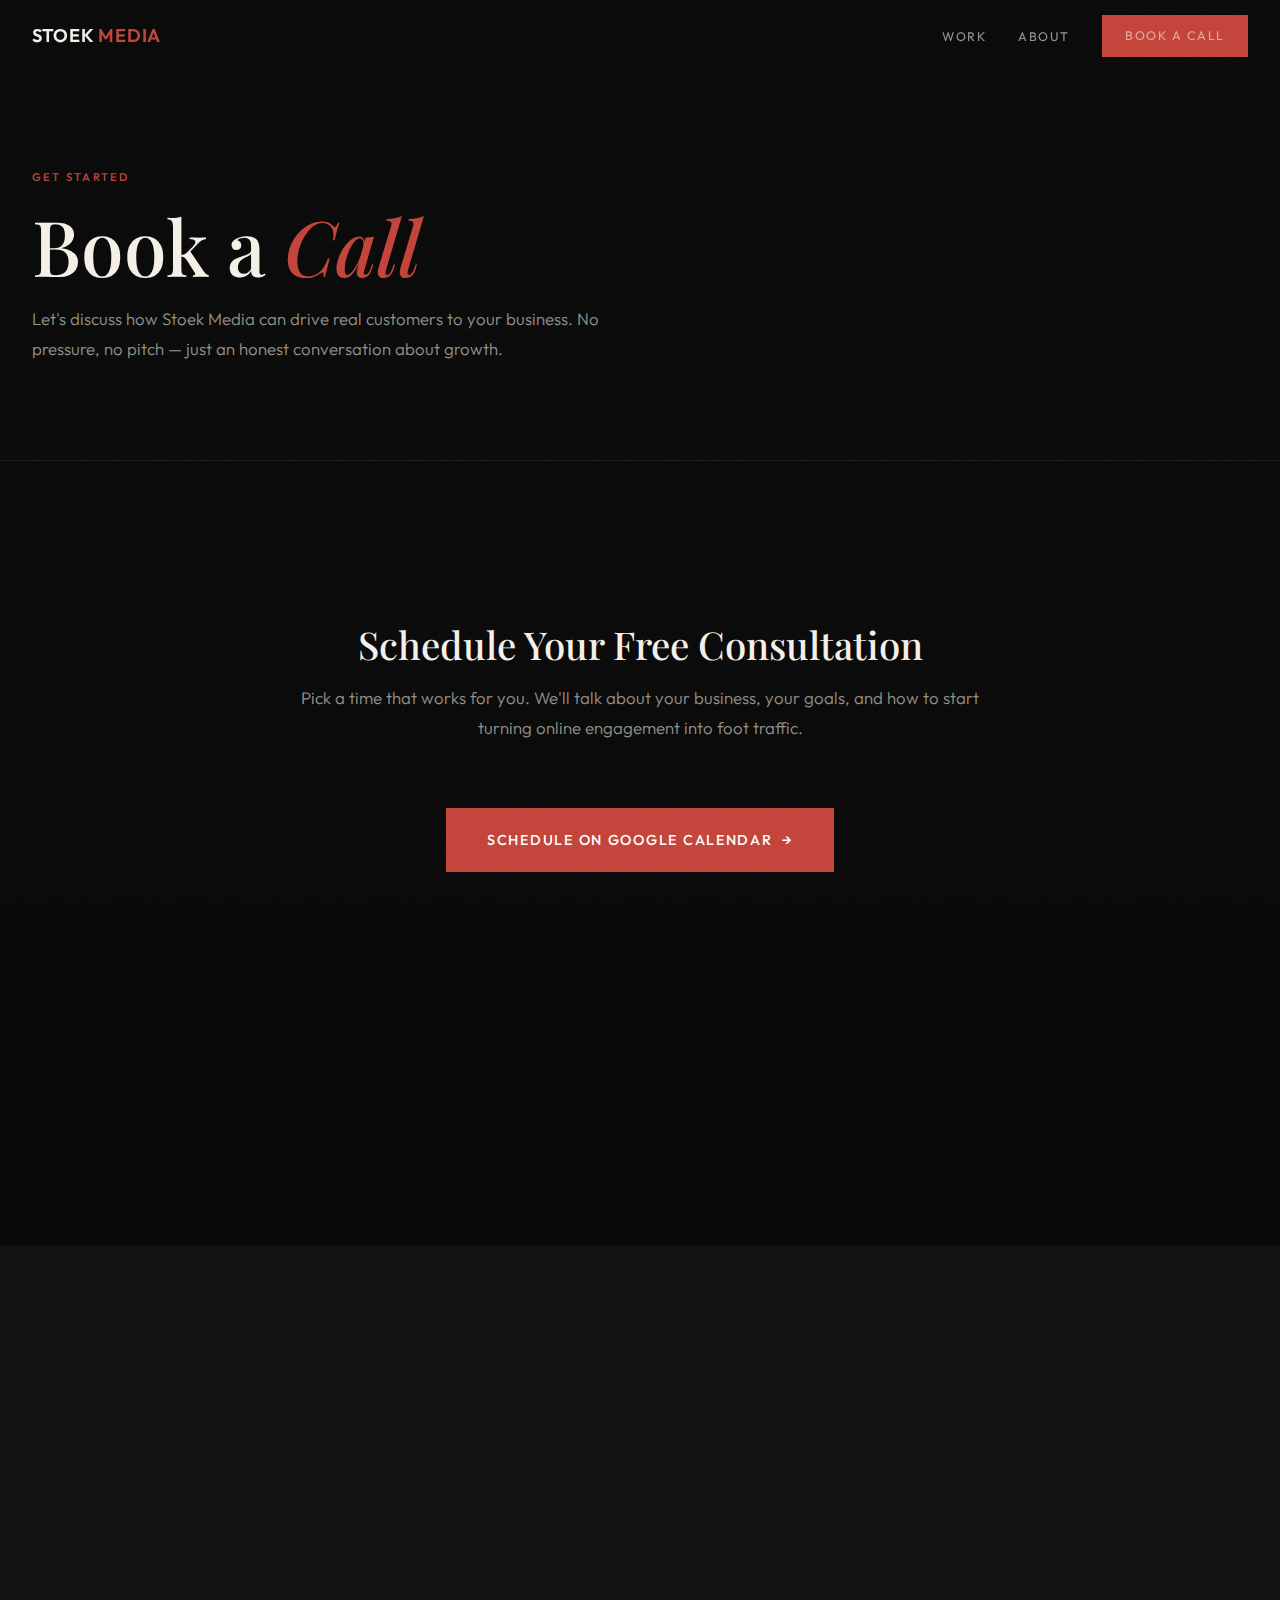
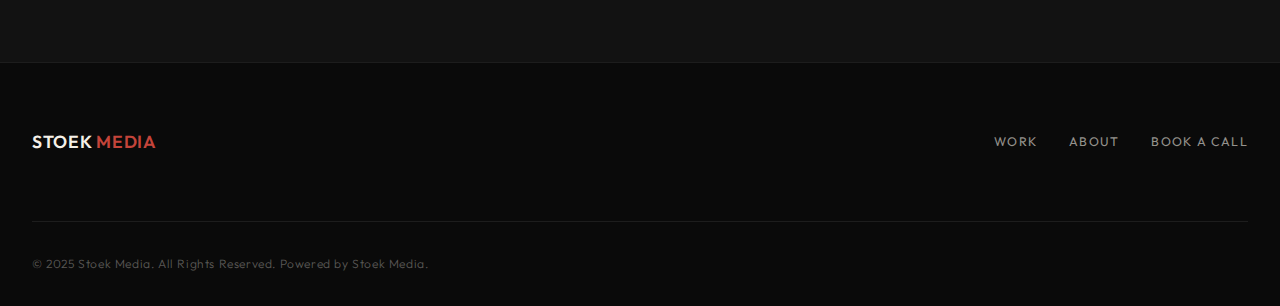
<file: bookings/index.html>
<!DOCTYPE html>
<html lang="en">
<head>
  <meta charset="UTF-8">
  <meta name="viewport" content="width=device-width, initial-scale=1.0">
  <title>Book a Call | Stoek Media</title>
  <meta name="description" content="Schedule a free consultation with Stoek Media. Let's talk about driving real leads and growth for your business.">
  <link rel="stylesheet" href="../assets/css/style.css">
  <link rel="icon" type="image/svg+xml" href="data:image/svg+xml,<svg xmlns='http://www.w3.org/2000/svg' viewBox='0 0 100 100'><text y='0.9em' font-size='90'>📈</text></svg>">
</head>
<body>

  <!-- ===== NAVIGATION ===== -->
  <nav class="nav">
    <div class="container">
      <a href="/" class="nav-logo">Stoek <span>Media</span></a>
      <ul class="nav-links">
        <li><a href="/#work">Work</a></li>
        <li><a href="/#about">About</a></li>
        <li><a href="/bookings/" class="btn btn-primary" style="padding: 0.6rem 1.4rem;">Book a Call</a></li>
      </ul>
      <button class="nav-toggle" aria-label="Menu">
        <span></span>
        <span></span>
        <span></span>
      </button>
    </div>
  </nav>

  <!-- ===== PAGE HEADER ===== -->
  <header class="page-header">
    <div class="container">
      <span class="section-label">Get Started</span>
      <h1>Book a <em style="font-family: var(--font-display); font-style: italic; color: var(--color-accent);">Call</em></h1>
      <p>Let's discuss how Stoek Media can drive real customers to your business. No pressure, no pitch — just an honest conversation about growth.</p>
    </div>
  </header>

  <div class="divider"></div>

  <!-- ===== BOOKING SECTION ===== -->
  <section class="section-pad-lg">
    <div class="container">
      <div class="booking-content reveal">
        <h2>Schedule Your Free Consultation</h2>
        <p>Pick a time that works for you. We'll talk about your business, your goals, and how to start turning online engagement into foot traffic.</p>

        <!-- 
          =============================================
          REPLACE THE LINK BELOW WITH YOUR 
          GOOGLE SCHEDULING LINK
          =============================================
        -->
        <a href="YOUR_GOOGLE_SCHEDULING_LINK_HERE" target="_blank" rel="noopener" class="btn btn-primary btn-arrow" style="font-size: 0.9rem; padding: 1.2rem 2.5rem;">Schedule on Google Calendar</a>

      </div>

      <!-- How It Works Steps -->
      <div class="booking-steps reveal">
        <div class="booking-step">
          <div class="booking-step-number">01</div>
          <h3>Book a Time</h3>
          <p>Pick a slot that works for your schedule.</p>
        </div>
        <div class="booking-step">
          <div class="booking-step-number">02</div>
          <h3>We Talk Strategy</h3>
          <p>A quick conversation about your business and goals.</p>
        </div>
        <div class="booking-step">
          <div class="booking-step-number">03</div>
          <h3>Get a Plan</h3>
          <p>Walk away with a clear, tailored action plan.</p>
        </div>
      </div>

    </div>
  </section>

  <!-- ===== CTA ===== -->
  <section class="section-pad" style="background: var(--color-bg-elevated);">
    <div class="container">
      <div class="cta-banner reveal">
        <h2>Prefer email?</h2>
        <p>No problem. Reach out directly and we'll get back to you within 24 hours.</p>
        <!-- REPLACE: Add your email below -->
        <a href="mailto:joe@stoekmedia.com" class="btn btn-arrow">joe@stoekmedia.com</a>
      </div>
    </div>
  </section>

  <!-- ===== FOOTER ===== -->
  <footer class="footer">
    <div class="container">
      <div class="footer-grid">
        <div class="footer-brand">Stoek <span>Media</span></div>
        <ul class="footer-links">
          <li><a href="/#work">Work</a></li>
          <li><a href="/#about">About</a></li>
          <li><a href="/bookings/">Book a Call</a></li>
        </ul>
      </div>
      <div class="footer-bottom">
        <span class="footer-copy">© 2025 Stoek Media. All Rights Reserved. Powered by Stoek Media.</span>
      </div>
    </div>
  </footer>

  <script src="../assets/js/main.js"></script>
</body>
</html>
</file>
<file: assets/css/style.css>
/* ============================================
   STOEK MEDIA — Global Styles
   Dark cinematic aesthetic with red accent
   ============================================ */

@import url('https://fonts.googleapis.com/css2?family=Playfair+Display:ital,wght@0,400;0,500;0,600;0,700;1,400;1,500&family=Outfit:wght@300;400;500;600;700&display=swap');

/* --- CSS Variables --- */
:root {
  --color-bg: #0a0a0a;
  --color-bg-elevated: #121212;
  --color-bg-card: #181818;
  --color-surface: #222222;
  --color-border: rgba(255, 255, 255, 0.08);
  --color-text-primary: #f5f0e8;
  --color-text-secondary: rgba(245, 240, 232, 0.6);
  --color-text-muted: rgba(245, 240, 232, 0.35);
  --color-accent: #c4443a;
  --color-accent-hover: #d95248;
  --color-accent-dim: rgba(196, 68, 58, 0.15);
  --color-white: #ffffff;

  --font-display: 'Playfair Display', Georgia, serif;
  --font-body: 'Outfit', -apple-system, sans-serif;

  --space-xs: 0.5rem;
  --space-sm: 1rem;
  --space-md: 2rem;
  --space-lg: 4rem;
  --space-xl: 6rem;
  --space-2xl: 10rem;

  --max-width: 1280px;
  --nav-height: 72px;
}

/* --- Reset & Base --- */
*, *::before, *::after {
  margin: 0;
  padding: 0;
  box-sizing: border-box;
}

html {
  scroll-behavior: smooth;
  -webkit-font-smoothing: antialiased;
  -moz-osx-font-smoothing: grayscale;
}

body {
  background-color: var(--color-bg);
  color: var(--color-text-primary);
  font-family: var(--font-body);
  font-weight: 300;
  line-height: 1.7;
  overflow-x: hidden;
}

a {
  color: inherit;
  text-decoration: none;
}

img {
  max-width: 100%;
  height: auto;
  display: block;
}

/* --- Utility --- */
.container {
  max-width: var(--max-width);
  margin: 0 auto;
  padding: 0 var(--space-md);
}

.section-label {
  font-family: var(--font-body);
  font-size: 0.7rem;
  font-weight: 500;
  letter-spacing: 0.2em;
  text-transform: uppercase;
  color: var(--color-accent);
  margin-bottom: var(--space-sm);
  display: block;
}

.section-pad {
  padding: var(--space-xl) 0;
}

.section-pad-lg {
  padding: var(--space-2xl) 0;
}

/* --- Animations --- */
@keyframes fadeInUp {
  from { opacity: 0; transform: translateY(40px); }
  to   { opacity: 1; transform: translateY(0); }
}

@keyframes fadeIn {
  from { opacity: 0; }
  to   { opacity: 1; }
}

.reveal {
  opacity: 0;
  transform: translateY(40px);
  transition: opacity 0.8s ease, transform 0.8s ease;
}

.reveal.visible {
  opacity: 1;
  transform: translateY(0);
}

/* --- Navigation --- */
.nav {
  position: fixed;
  top: 0;
  left: 0;
  right: 0;
  z-index: 1000;
  height: var(--nav-height);
  display: flex;
  align-items: center;
  transition: background 0.4s ease, backdrop-filter 0.4s ease;
}

.nav.scrolled {
  background: rgba(10, 10, 10, 0.92);
  backdrop-filter: blur(20px);
  border-bottom: 1px solid var(--color-border);
}

.nav .container {
  display: flex;
  justify-content: space-between;
  align-items: center;
  width: 100%;
}

.nav-logo {
  font-family: var(--font-body);
  font-size: 1.15rem;
  font-weight: 600;
  letter-spacing: 0.04em;
  text-transform: uppercase;
  color: var(--color-text-primary);
}

.nav-logo span {
  color: var(--color-accent);
}

.nav-links {
  display: flex;
  gap: var(--space-md);
  list-style: none;
  align-items: center;
}

.nav-links a {
  font-family: var(--font-body);
  font-size: 0.78rem;
  font-weight: 400;
  letter-spacing: 0.12em;
  text-transform: uppercase;
  color: var(--color-text-secondary);
  transition: color 0.3s ease;
  position: relative;
}

.nav-links a::after {
  content: '';
  position: absolute;
  bottom: -4px;
  left: 0;
  width: 100%;
  height: 1px;
  background: var(--color-accent);
  transform: scaleX(0);
  transform-origin: right;
  transition: transform 0.4s ease;
}

.nav-links a:hover {
  color: var(--color-text-primary);
}

.nav-links a:hover::after {
  transform: scaleX(1);
  transform-origin: left;
}

/* Mobile nav toggle */
.nav-toggle {
  display: none;
  flex-direction: column;
  gap: 5px;
  cursor: pointer;
  padding: 4px;
  background: none;
  border: none;
}

.nav-toggle span {
  display: block;
  width: 24px;
  height: 1.5px;
  background: var(--color-text-primary);
  transition: all 0.3s ease;
}

.nav-toggle.active span:nth-child(1) {
  transform: rotate(45deg) translate(4px, 5px);
}

.nav-toggle.active span:nth-child(2) {
  opacity: 0;
}

.nav-toggle.active span:nth-child(3) {
  transform: rotate(-45deg) translate(4px, -5px);
}

/* --- Hero Section --- */
.hero {
  min-height: 100vh;
  display: flex;
  align-items: center;
  position: relative;
  overflow: hidden;
  padding-top: var(--nav-height);
}

.hero-bg {
  position: absolute;
  inset: 0;
  z-index: 0;
  background: radial-gradient(ellipse at 30% 50%, rgba(196, 68, 58, 0.08) 0%, transparent 60%),
              radial-gradient(ellipse at 70% 80%, rgba(196, 68, 58, 0.05) 0%, transparent 50%);
}

.hero-content {
  position: relative;
  z-index: 1;
  max-width: 800px;
}

.hero h1 {
  font-family: var(--font-display);
  font-size: clamp(3rem, 7vw, 6.5rem);
  font-weight: 500;
  line-height: 1.05;
  letter-spacing: -0.02em;
  color: var(--color-text-primary);
  animation: fadeInUp 1s ease forwards;
}

.hero h1 em {
  font-style: italic;
  color: var(--color-accent);
}

.hero-sub {
  font-family: var(--font-body);
  font-size: 1.15rem;
  font-weight: 300;
  color: var(--color-text-secondary);
  max-width: 540px;
  margin-top: var(--space-md);
  line-height: 1.85;
  animation: fadeInUp 1s ease 0.2s forwards;
  opacity: 0;
}

.hero-cta {
  display: flex;
  gap: var(--space-sm);
  margin-top: var(--space-lg);
  animation: fadeInUp 1s ease 0.4s forwards;
  opacity: 0;
}

/* --- Buttons --- */
.btn {
  display: inline-flex;
  align-items: center;
  gap: 0.6rem;
  font-family: var(--font-body);
  font-size: 0.78rem;
  font-weight: 500;
  letter-spacing: 0.12em;
  text-transform: uppercase;
  padding: 1rem 2rem;
  border: 1px solid var(--color-border);
  background: transparent;
  color: var(--color-text-primary);
  cursor: pointer;
  transition: all 0.4s ease;
  position: relative;
  overflow: hidden;
}

.btn::before {
  content: '';
  position: absolute;
  inset: 0;
  background: var(--color-accent);
  transform: translateY(100%);
  transition: transform 0.4s ease;
  z-index: -1;
}

.btn:hover {
  border-color: var(--color-accent);
  color: var(--color-white);
}

.btn:hover::before {
  transform: translateY(0);
}

.btn-primary {
  background: var(--color-accent);
  border-color: var(--color-accent);
  color: var(--color-white);
}

.btn-primary::before {
  background: var(--color-accent-hover);
}

.btn-primary:hover {
  border-color: var(--color-accent-hover);
}

.btn-arrow::after {
  content: '→';
  transition: transform 0.3s ease;
}

.btn-arrow:hover::after {
  transform: translateX(4px);
}

/* --- Divider --- */
.divider {
  width: 100%;
  height: 1px;
  background: var(--color-border);
}

/* --- Problem / Value Prop --- */
.value-grid {
  display: grid;
  grid-template-columns: 1fr 1fr;
  gap: var(--space-xl);
  align-items: center;
}

.value-text h2 {
  font-family: var(--font-display);
  font-size: clamp(2rem, 4vw, 3.2rem);
  font-weight: 500;
  line-height: 1.15;
  margin-bottom: var(--space-md);
}

.value-text h2 em {
  font-style: italic;
  color: var(--color-accent);
}

.value-text p {
  color: var(--color-text-secondary);
  font-size: 1rem;
  line-height: 1.85;
  margin-bottom: var(--space-sm);
}

.value-image {
  position: relative;
  overflow: hidden;
  aspect-ratio: 4/3;
}

.value-image img {
  width: 100%;
  height: 100%;
  object-fit: cover;
  transition: transform 0.8s ease;
}

.value-image:hover img {
  transform: scale(1.03);
}

.value-image::after {
  content: '';
  position: absolute;
  inset: 0;
  border: 1px solid var(--color-border);
  pointer-events: none;
}

/* --- What We Do / Services --- */
.services-grid {
  display: grid;
  grid-template-columns: repeat(3, 1fr);
  gap: var(--space-md);
}

.service-card {
  padding: var(--space-md);
  border: 1px solid var(--color-border);
  background: var(--color-bg-card);
  transition: border-color 0.4s ease, transform 0.4s ease;
}

.service-card:hover {
  border-color: rgba(196, 68, 58, 0.3);
  transform: translateY(-4px);
}

.service-number {
  font-family: var(--font-display);
  font-size: 0.85rem;
  color: var(--color-accent);
  font-style: italic;
  margin-bottom: var(--space-sm);
}

.service-card h3 {
  font-family: var(--font-display);
  font-size: 1.35rem;
  font-weight: 500;
  margin-bottom: var(--space-sm);
  line-height: 1.3;
}

.service-card p {
  color: var(--color-text-secondary);
  font-size: 0.92rem;
  line-height: 1.7;
}

/* --- Stats Row --- */
.stats-row {
  display: grid;
  grid-template-columns: repeat(3, 1fr);
  gap: var(--space-md);
  padding: var(--space-lg) 0;
  border-top: 1px solid var(--color-border);
  border-bottom: 1px solid var(--color-border);
}

.stat-item {
  text-align: center;
}

.stat-number {
  font-family: var(--font-display);
  font-size: clamp(2.5rem, 5vw, 4rem);
  font-weight: 400;
  color: var(--color-text-primary);
  line-height: 1;
  margin-bottom: var(--space-xs);
}

.stat-label {
  font-size: 0.78rem;
  font-weight: 400;
  letter-spacing: 0.1em;
  text-transform: uppercase;
  color: var(--color-text-muted);
}

/* --- Portfolio / Work Section --- */
.work-grid {
  display: grid;
  grid-template-columns: repeat(2, 1fr);
  gap: var(--space-md);
}

.work-card {
  position: relative;
  overflow: hidden;
  border: 1px solid var(--color-border);
  background: var(--color-bg-card);
  transition: border-color 0.4s ease, transform 0.4s ease;
  display: block;
}

.work-card:hover {
  border-color: rgba(196, 68, 58, 0.3);
  transform: translateY(-3px);
}

.work-card-image {
  aspect-ratio: 16/9;
  overflow: hidden;
}

.work-card-image img {
  width: 100%;
  height: 100%;
  object-fit: cover;
  transition: transform 0.7s ease;
}

.work-card:hover .work-card-image img {
  transform: scale(1.05);
}

.work-card-body {
  padding: var(--space-md);
}

.work-card h3 {
  font-family: var(--font-body);
  font-size: 1.2rem;
  font-weight: 600;
  letter-spacing: 0.02em;
  margin-bottom: 0.35rem;
}

.work-card p {
  color: var(--color-text-secondary);
  font-size: 0.88rem;
  line-height: 1.7;
}

.work-card .view-link {
  display: inline-flex;
  align-items: center;
  gap: 0.5rem;
  font-size: 0.72rem;
  font-weight: 500;
  letter-spacing: 0.12em;
  text-transform: uppercase;
  color: var(--color-accent);
  margin-top: var(--space-sm);
  transition: gap 0.3s ease;
}

.work-card:hover .view-link {
  gap: 0.8rem;
}

/* --- About / Founder Section --- */
.founder-grid {
  display: grid;
  grid-template-columns: 1fr 1.3fr;
  gap: var(--space-xl);
  align-items: center;
}

.founder-image {
  aspect-ratio: 3/4;
  overflow: hidden;
  position: relative;
}

.founder-image img {
  width: 100%;
  height: 100%;
  object-fit: cover;
}

.founder-image::after {
  content: '';
  position: absolute;
  inset: 0;
  border: 1px solid var(--color-border);
  pointer-events: none;
}

.founder-text h2 {
  font-family: var(--font-display);
  font-size: clamp(2rem, 4vw, 3rem);
  font-weight: 500;
  line-height: 1.15;
  margin-bottom: var(--space-md);
}

.founder-text h2 em {
  font-style: italic;
  color: var(--color-accent);
}

.founder-text p {
  color: var(--color-text-secondary);
  font-size: 1rem;
  line-height: 1.85;
  margin-bottom: var(--space-sm);
}

.founder-name {
  font-family: var(--font-body);
  font-size: 0.85rem;
  font-weight: 500;
  letter-spacing: 0.1em;
  text-transform: uppercase;
  color: var(--color-text-primary);
  margin-top: var(--space-md);
  padding-top: var(--space-md);
  border-top: 1px solid var(--color-border);
}

.founder-title {
  font-size: 0.8rem;
  color: var(--color-text-muted);
  margin-top: 0.25rem;
}

/* --- CTA Banner --- */
.cta-banner {
  text-align: center;
  max-width: 700px;
  margin: 0 auto;
}

.cta-banner h2 {
  font-family: var(--font-display);
  font-size: clamp(2rem, 4vw, 3.5rem);
  font-weight: 500;
  line-height: 1.15;
  margin-bottom: var(--space-sm);
}

.cta-banner h2 em {
  font-style: italic;
  color: var(--color-accent);
}

.cta-banner p {
  color: var(--color-text-secondary);
  font-size: 1.05rem;
  margin-bottom: var(--space-lg);
  line-height: 1.8;
}

/* --- Footer --- */
.footer {
  border-top: 1px solid var(--color-border);
  padding: var(--space-lg) 0 var(--space-md);
}

.footer-grid {
  display: flex;
  justify-content: space-between;
  align-items: flex-start;
  margin-bottom: var(--space-lg);
}

.footer-brand {
  font-family: var(--font-body);
  font-size: 1.1rem;
  font-weight: 600;
  letter-spacing: 0.04em;
  text-transform: uppercase;
}

.footer-brand span {
  color: var(--color-accent);
}

.footer-links {
  display: flex;
  gap: var(--space-md);
  list-style: none;
}

.footer-links a {
  font-size: 0.78rem;
  font-weight: 400;
  letter-spacing: 0.1em;
  text-transform: uppercase;
  color: var(--color-text-secondary);
  transition: color 0.3s ease;
}

.footer-links a:hover {
  color: var(--color-accent);
}

.footer-bottom {
  display: flex;
  justify-content: space-between;
  align-items: center;
  padding-top: var(--space-md);
  border-top: 1px solid var(--color-border);
}

.footer-copy {
  font-size: 0.75rem;
  color: var(--color-text-muted);
  letter-spacing: 0.05em;
}

/* --- Grain overlay --- */
body::before {
  content: '';
  position: fixed;
  inset: 0;
  z-index: 9999;
  pointer-events: none;
  opacity: 0.025;
  background-image: url("data:image/svg+xml,%3Csvg viewBox='0 0 256 256' xmlns='http://www.w3.org/2000/svg'%3E%3Cfilter id='noise'%3E%3CfeTurbulence type='fractalNoise' baseFrequency='0.9' numOctaves='4' stitchTiles='stitch'/%3E%3C/filter%3E%3Crect width='100%25' height='100%25' filter='url(%23noise)'/%3E%3C/svg%3E");
  background-repeat: repeat;
  background-size: 256px;
}

/* --- Bookings Page --- */
.booking-content {
  max-width: 700px;
  margin: 0 auto;
  text-align: center;
}

.booking-content h2 {
  font-family: var(--font-display);
  font-size: clamp(1.8rem, 3vw, 2.5rem);
  font-weight: 500;
  line-height: 1.2;
  margin-bottom: var(--space-sm);
}

.booking-content p {
  color: var(--color-text-secondary);
  font-size: 1.05rem;
  line-height: 1.8;
  margin-bottom: var(--space-lg);
}

.booking-steps {
  display: grid;
  grid-template-columns: repeat(3, 1fr);
  gap: var(--space-md);
  margin-top: var(--space-xl);
  text-align: center;
}

.booking-step-number {
  font-family: var(--font-display);
  font-size: 2rem;
  color: var(--color-accent);
  font-style: italic;
  margin-bottom: var(--space-xs);
}

.booking-step h3 {
  font-family: var(--font-body);
  font-size: 0.95rem;
  font-weight: 500;
  margin-bottom: 0.35rem;
}

.booking-step p {
  font-size: 0.85rem;
  color: var(--color-text-muted);
  margin-bottom: 0;
}

/* --- Page Header --- */
.page-header {
  padding: calc(var(--nav-height) + var(--space-xl)) 0 var(--space-xl);
  position: relative;
}

.page-header h1 {
  font-family: var(--font-display);
  font-size: clamp(2.5rem, 6vw, 5rem);
  font-weight: 500;
  line-height: 1.1;
}

.page-header p {
  color: var(--color-text-secondary);
  font-size: 1.05rem;
  max-width: 600px;
  margin-top: var(--space-sm);
  line-height: 1.8;
}

/* --- Responsive --- */
@media (max-width: 1024px) {
  .services-grid {
    grid-template-columns: 1fr;
  }

  .value-grid,
  .founder-grid {
    grid-template-columns: 1fr;
    gap: var(--space-lg);
  }

  .work-grid {
    grid-template-columns: 1fr;
  }
}

@media (max-width: 768px) {
  :root {
    --space-xl: 4rem;
    --space-2xl: 6rem;
  }

  .nav-links {
    display: none;
    position: fixed;
    top: var(--nav-height);
    left: 0;
    right: 0;
    bottom: 0;
    background: rgba(10, 10, 10, 0.98);
    backdrop-filter: blur(20px);
    flex-direction: column;
    align-items: center;
    justify-content: center;
    gap: var(--space-md);
  }

  .nav-links.open {
    display: flex;
  }

  .nav-links a {
    font-size: 1.1rem;
  }

  .nav-toggle {
    display: flex;
  }

  .stats-row {
    grid-template-columns: 1fr;
    gap: var(--space-md);
  }

  .booking-steps {
    grid-template-columns: 1fr;
    gap: var(--space-md);
  }

  .footer-grid {
    flex-direction: column;
    gap: var(--space-md);
  }

  .footer-bottom {
    flex-direction: column;
    gap: var(--space-sm);
    text-align: center;
  }
}

@media (max-width: 480px) {
  .hero h1 {
    font-size: 2.6rem;
  }

  .hero-cta {
    flex-direction: column;
  }
}
</file>
